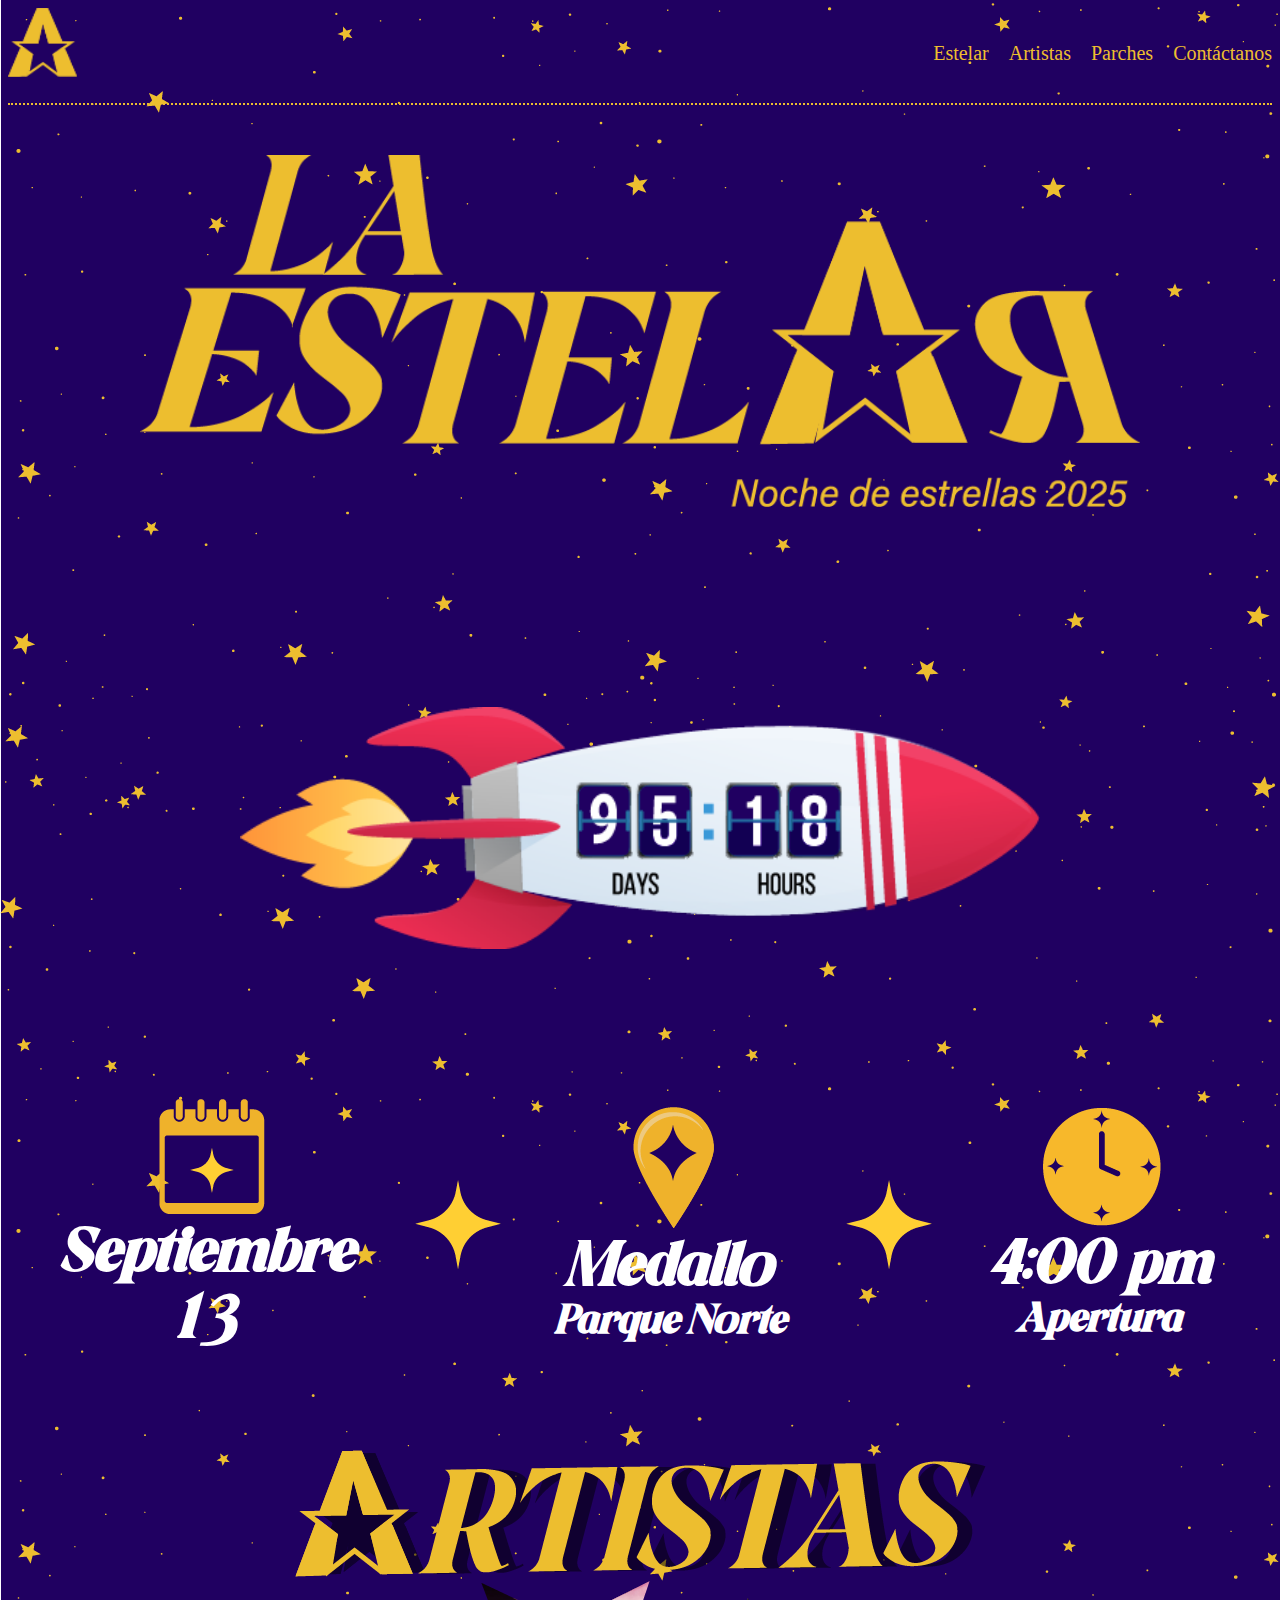
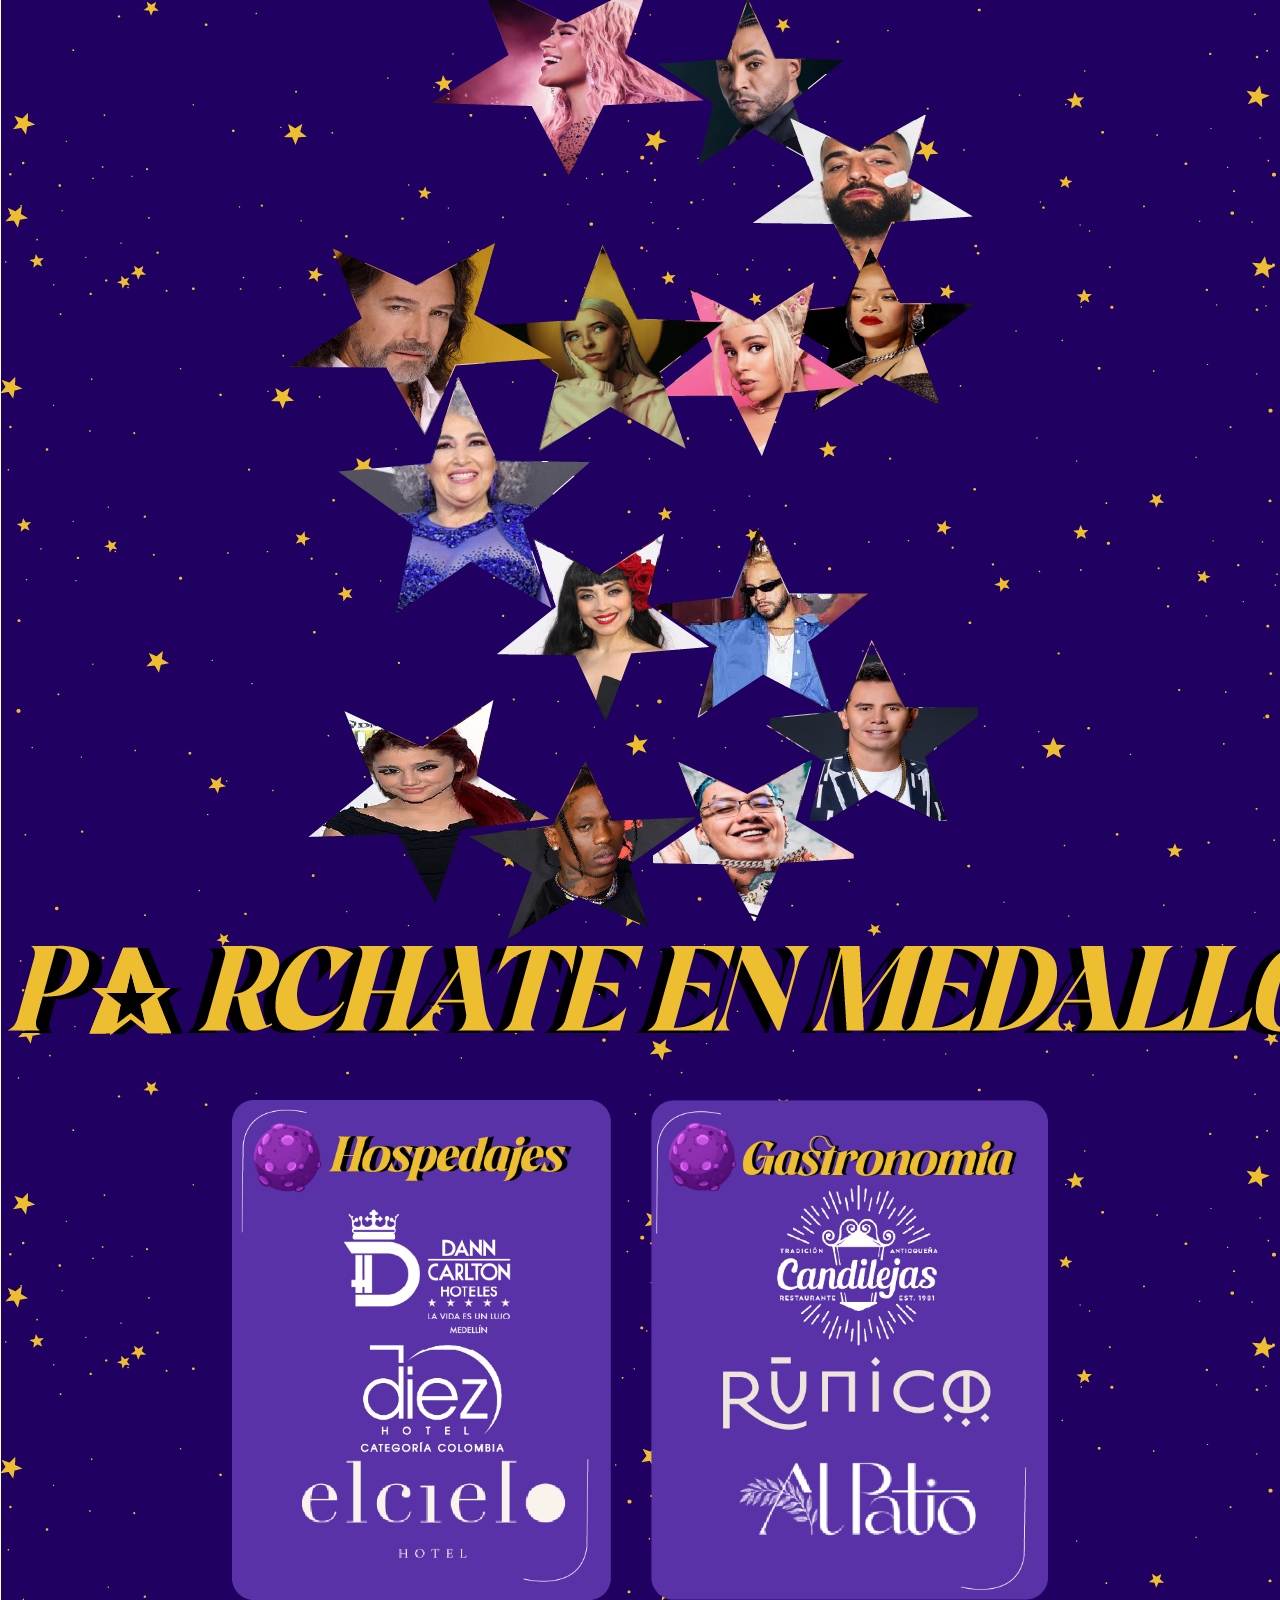
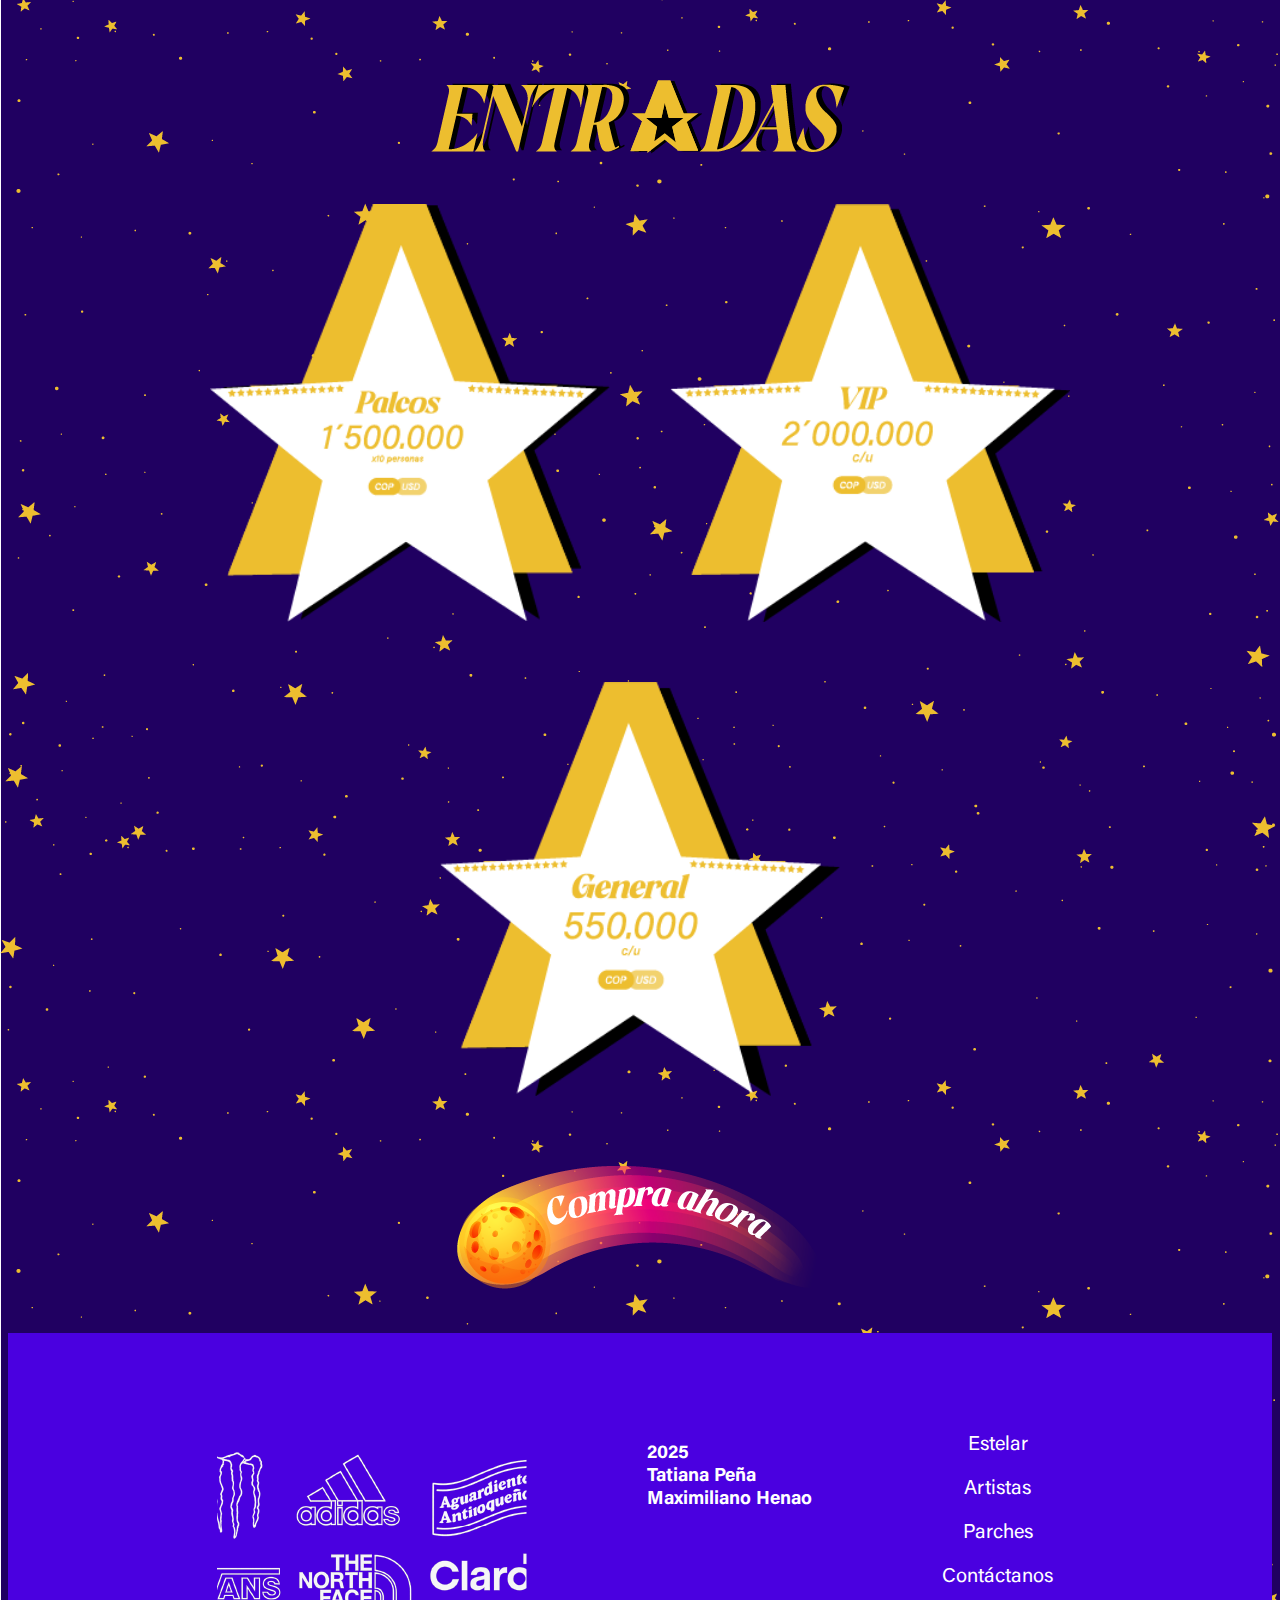
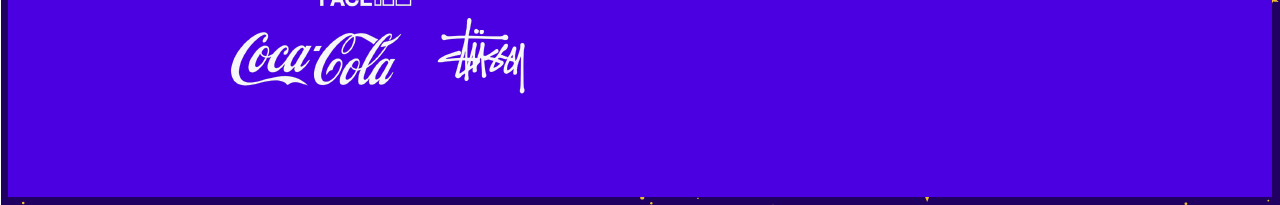
<file: index.html>
<!DOCTYPE html>
<html lang="es">

<head>
    <meta charset="UTF-8">
    <meta name="viewport" content="width=device-width, initial-scale=1.0">
    <title>LA ESTELAR</title>
    <link rel="stylesheet" type="text/css" href="./css/estilos.css">
</head>

<body>
    <header>
        <div class="container">
            <div id="logo">
                <img src="./img/Logo.png" alt="">
            </div>
            <div class="lista">
                <nav>
                    <a href="estelar.html">Estelar</a>
                    <a href="artistas.html">Artistas</a>
                    <a href="enlace">Parches</a>
                    <a href="enlace">Contáctanos</a>
                </nav>
            </div>
        </div>
    </header>

    <main>
        <div class="principal">
            <img src="./img/Nombre.png" alt="" >
            <div id="cohete">
                <img src="./img/cohete.png" alt="">
            </div>
        </div>

        <div class="info">
            <div class="casilla">
                <img src="./img/Calendario.png" alt="">
                <div>
                    <h1>Septiembre <br> 13 </h1>
                </div>

            </div>
            <img src="./img/estrellita.png" alt="">
            <div class="casilla">
                <img src="./img/marcador.png" alt="">
                <div>
                    <h1>Medallo</h1>
                    <h3>Parque Norte</h3>
                </div>

            </div>
            <img src="./img/estrellita.png" alt="">
            <div class="casilla">
                <img src="./img/reloj.png" alt="">
                    <h1>4:00 pm            </h1> 
                    <h3>Apertura</h3>

            </div>
        </div>
    </main>
    <article class="artistas">
            <img src="./img/Artistas.png">
            <img src="img/estreartistas.png">
    </article>
    <section>
        <img src="./img/parches.png" class="imgpc">
        <img src="./img/celuparchate.png" class="imgcelular">
        <div class="parches">
            <img src="./img/hospedajes.png">
            <img src="./img/gastronomia .png">

        </div>

    </section>

    <section class="entradas">
        <img src="./img/Entradas titulo.png">
        <div class="boletas">
            <img src="./img/E Palcos.png">
            <img src="./img/E VIP.png">
            <img src="./img/E General.png">
            

        </div>

        <div class="compra">

            <img src="./img/Compra ahora.png">

        </div>






    </section>


    <footer>
        <div class="footer">
            <div>
                <img src="./img/patrocinadores.png">
            </div>

            <div class="autores">
                <h3>2025 <br> Tatiana Peña <br> Maximiliano Henao</h3>
            </div>

            <div>
                <nav>
                    <a href="enlace">Estelar</a>
                    <a href="enlace">Artistas</a>
                    <a href="enlace">Parches</a>
                    <a href="enlace">Contáctanos</a>
                </nav>

            </div>




        </div>







    </footer>




</body>


</html>
</file>
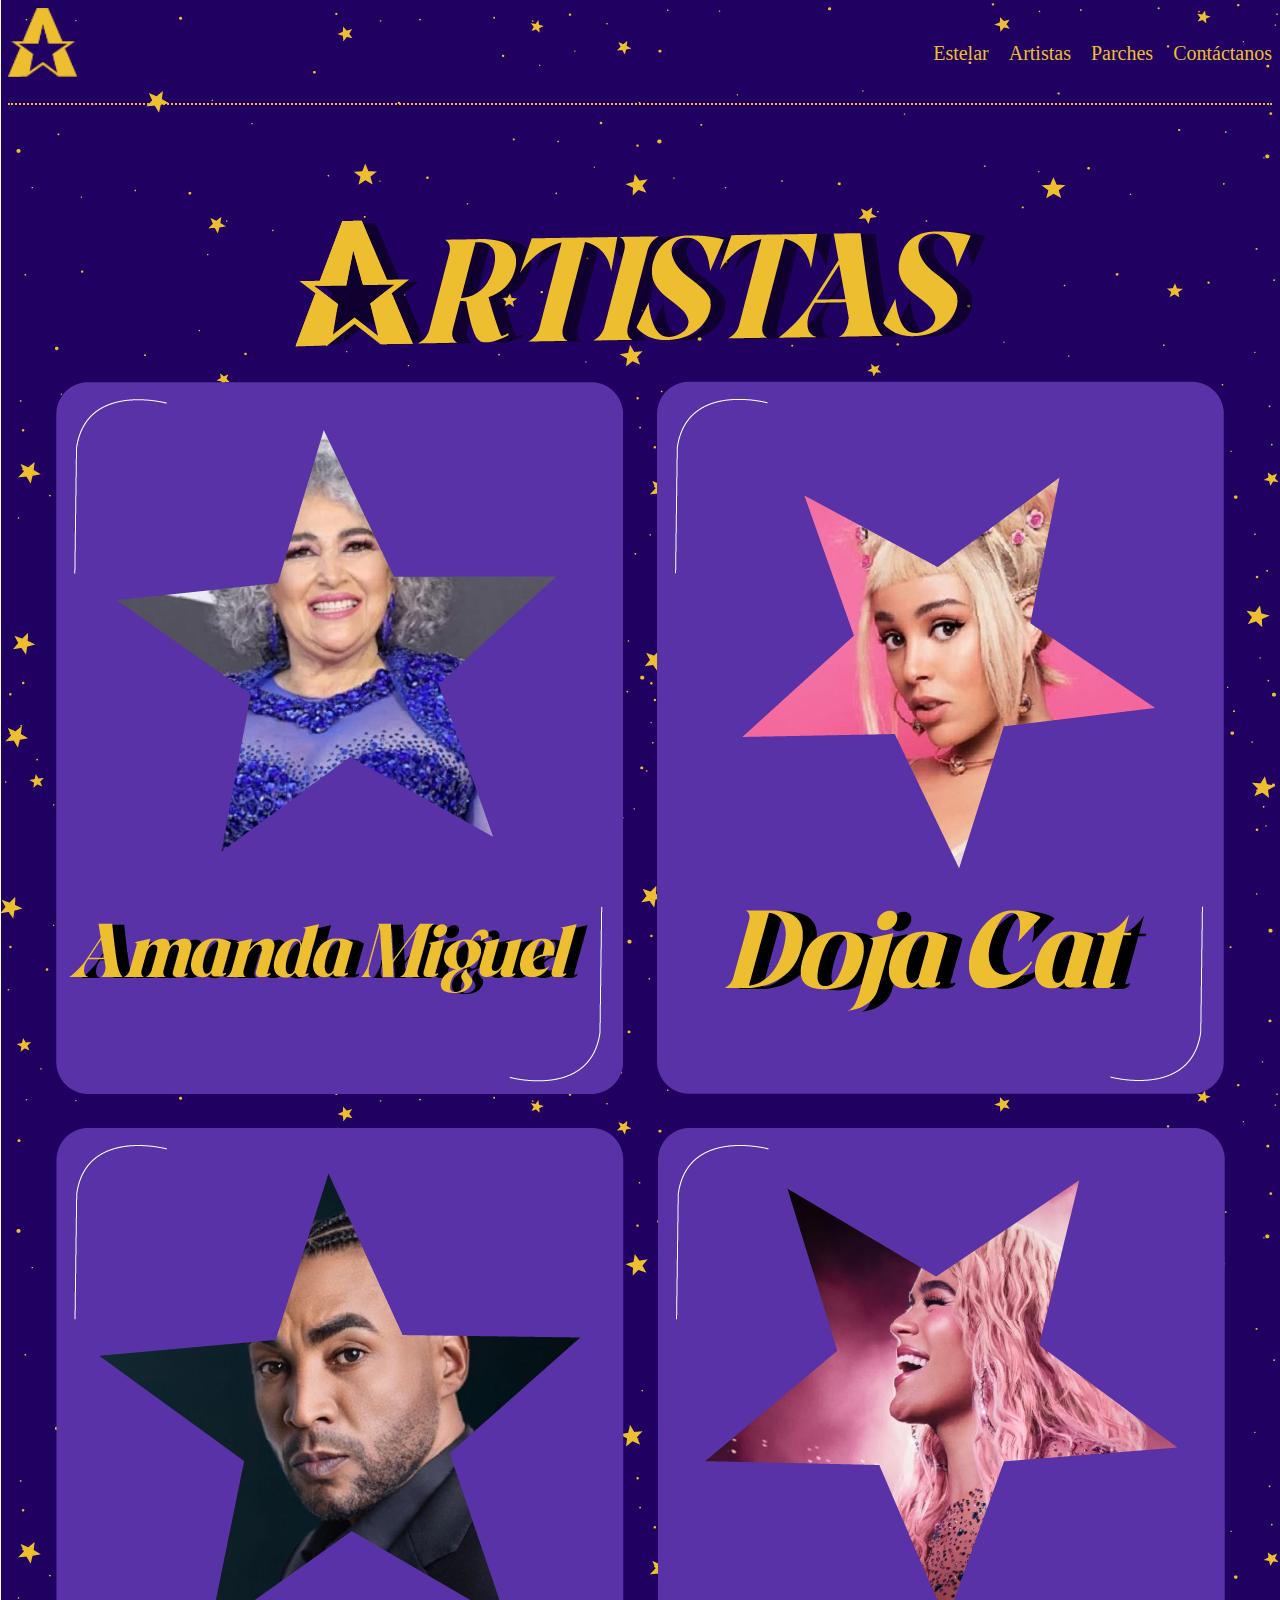
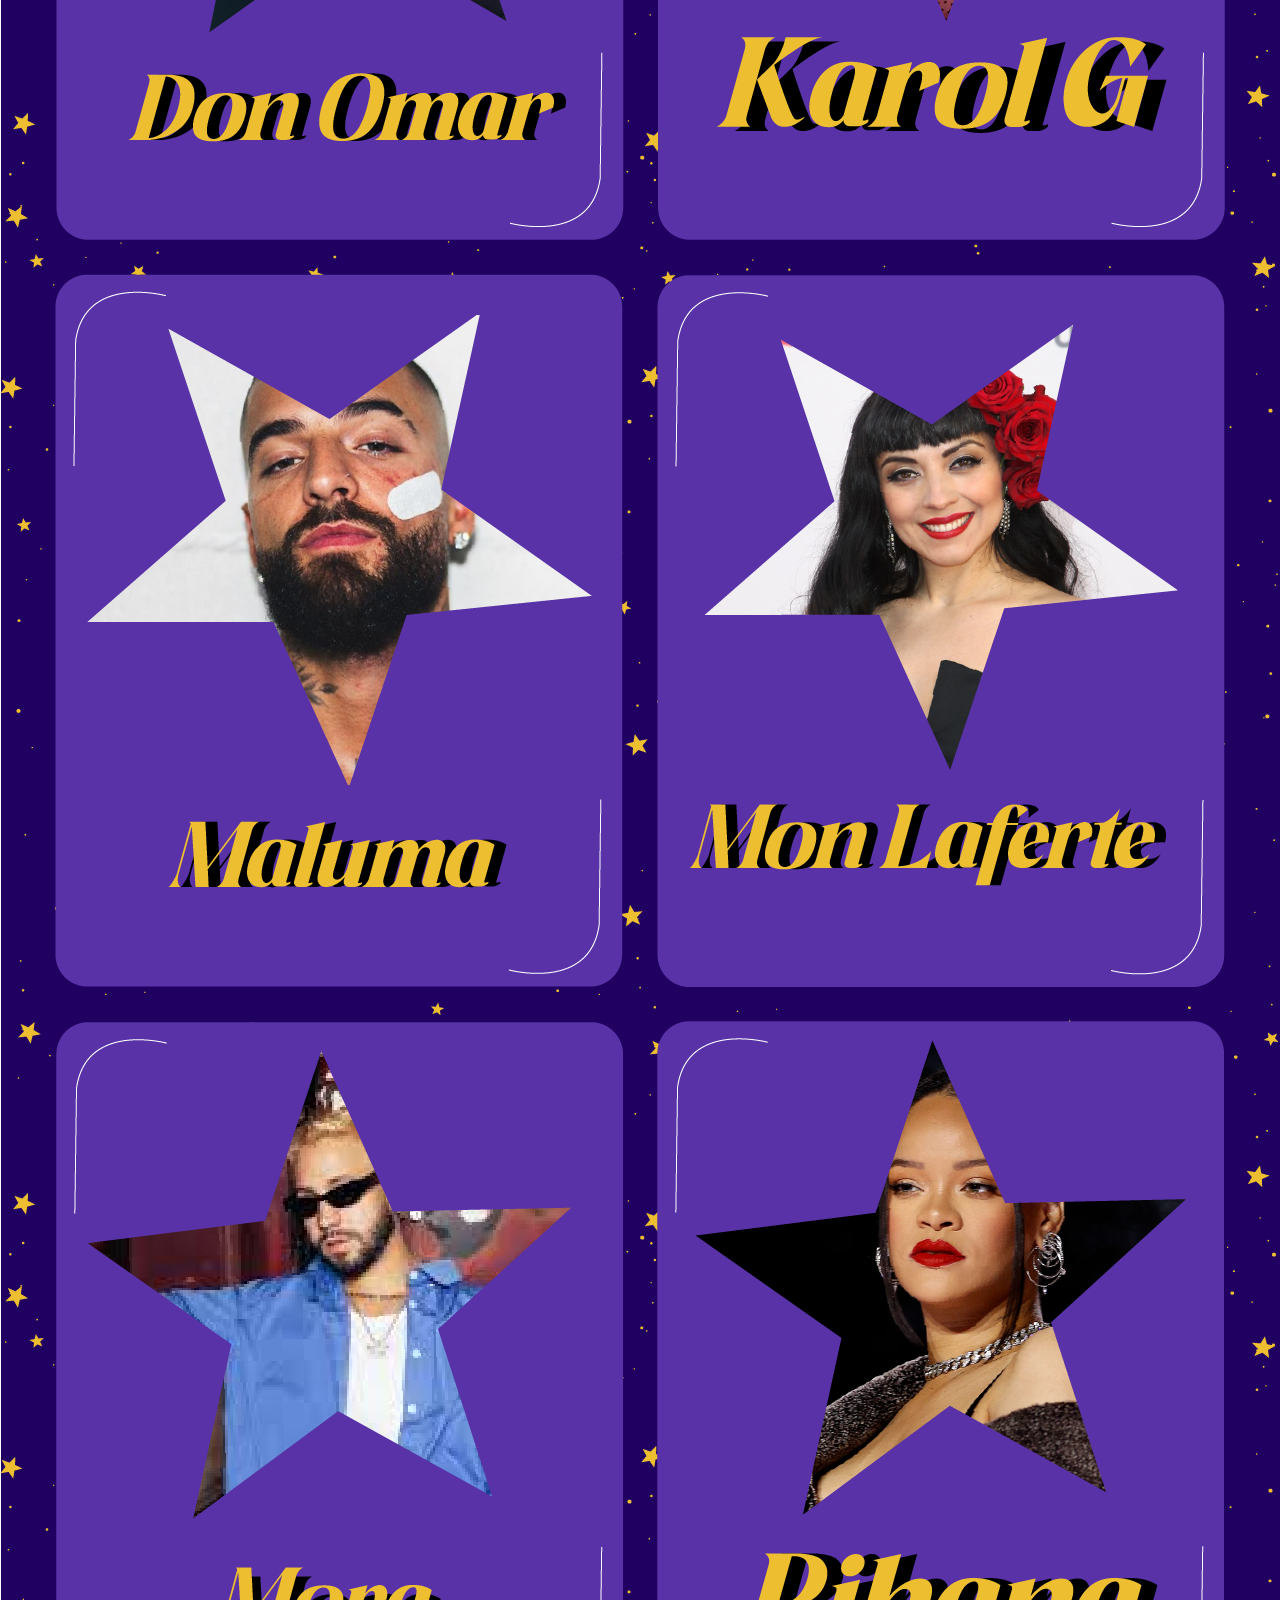
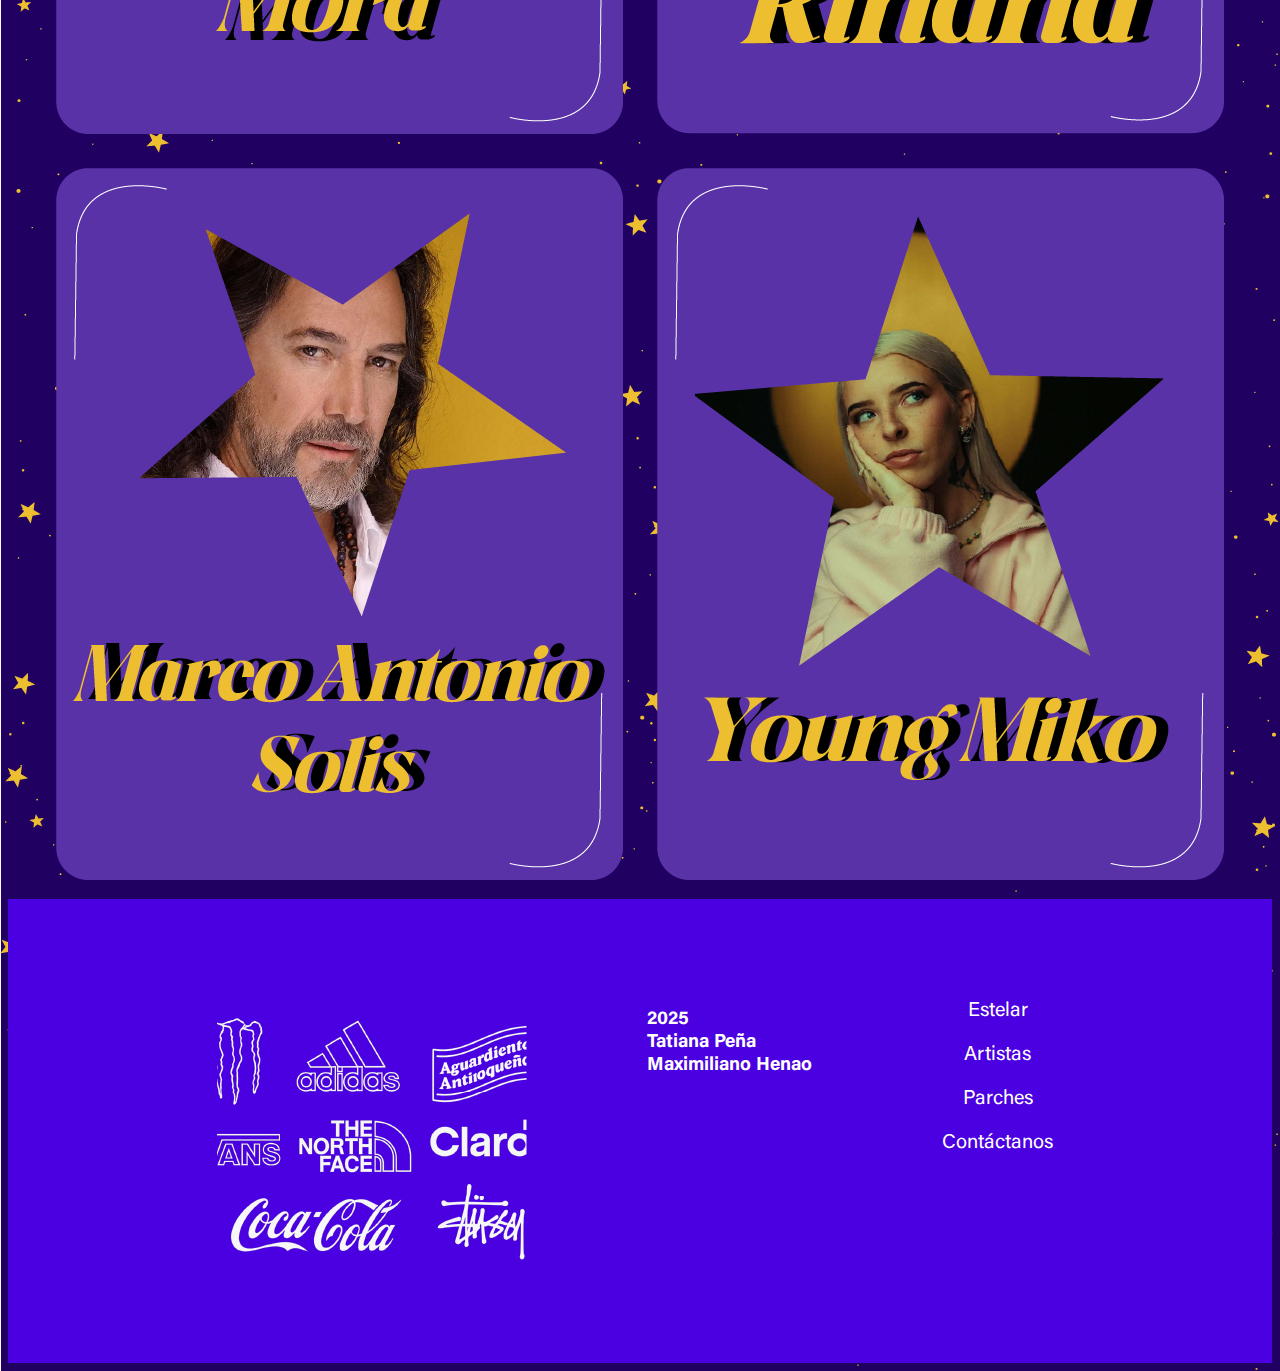
<file: artistas.html>
<!DOCTYPE html>
<html lang="es">

<head>
    <meta charset="UTF-8">
    <meta name="viewport" content="width=device-width, initial-scale=1.0">
    <title>Artistas</title>
    <link rel="stylesheet" type="text/css" href="./css/estilos.css">
</head>

<body>
    <header>
        <div class="container">
            <div id="logo">
                <img src="img/Logo.png" alt="">
            </div>
            <div class="lista">
                <nav>
                    <a href=".Estelar.html">Estelar</a>
                    <a href="artistas.html">Artistas</a>
                    <a href="enlace">Parches</a>
                    <a href="enlace">Contáctanos</a>
                </nav>
            </div>
        </div>
    </header>
    <main class="pagartistas">
        <img src="./img/Artistas.png">

        <div class="pagartistas">
            <a href=""><img src="./img/Amanda Miguel.png"></a>
            <a href=""><img src="./img/Doja cat.png"></a>
            <a href=""><img src="./img/Don Omar.png"></a>
           <a href=""><img src="./img/Karol.png"></a>
           <a href=""><img src="img/Maluma.png"></a>
            <a href=""><img src="img/Mon Laferte.png"></a>
            <a href=""><img src="img/Mora.png"></a>
            <a href=""><img src="img/Rihana.png"></a>
           <a href=""><img src="img/solis.png"></a>
            <a href=""><img src="img/young miko.png"></a>
        </div>


    </main>

    <footer>
        <div class="footer">
            <div>
                <img src="./img/patrocinadores.png">
            </div>

            <div class="autores">
                <h3>2025 <br> Tatiana Peña <br> Maximiliano Henao</h3>
            </div>

            <div>
                <nav>
                    <a href="enlace">Estelar</a>
                    <a href="enlace">Artistas</a>
                    <a href="enlace">Parches</a>
                    <a href="enlace">Contáctanos</a>
                </nav>

            </div>




        </div>







    </footer>


</body>

</html>
</file>
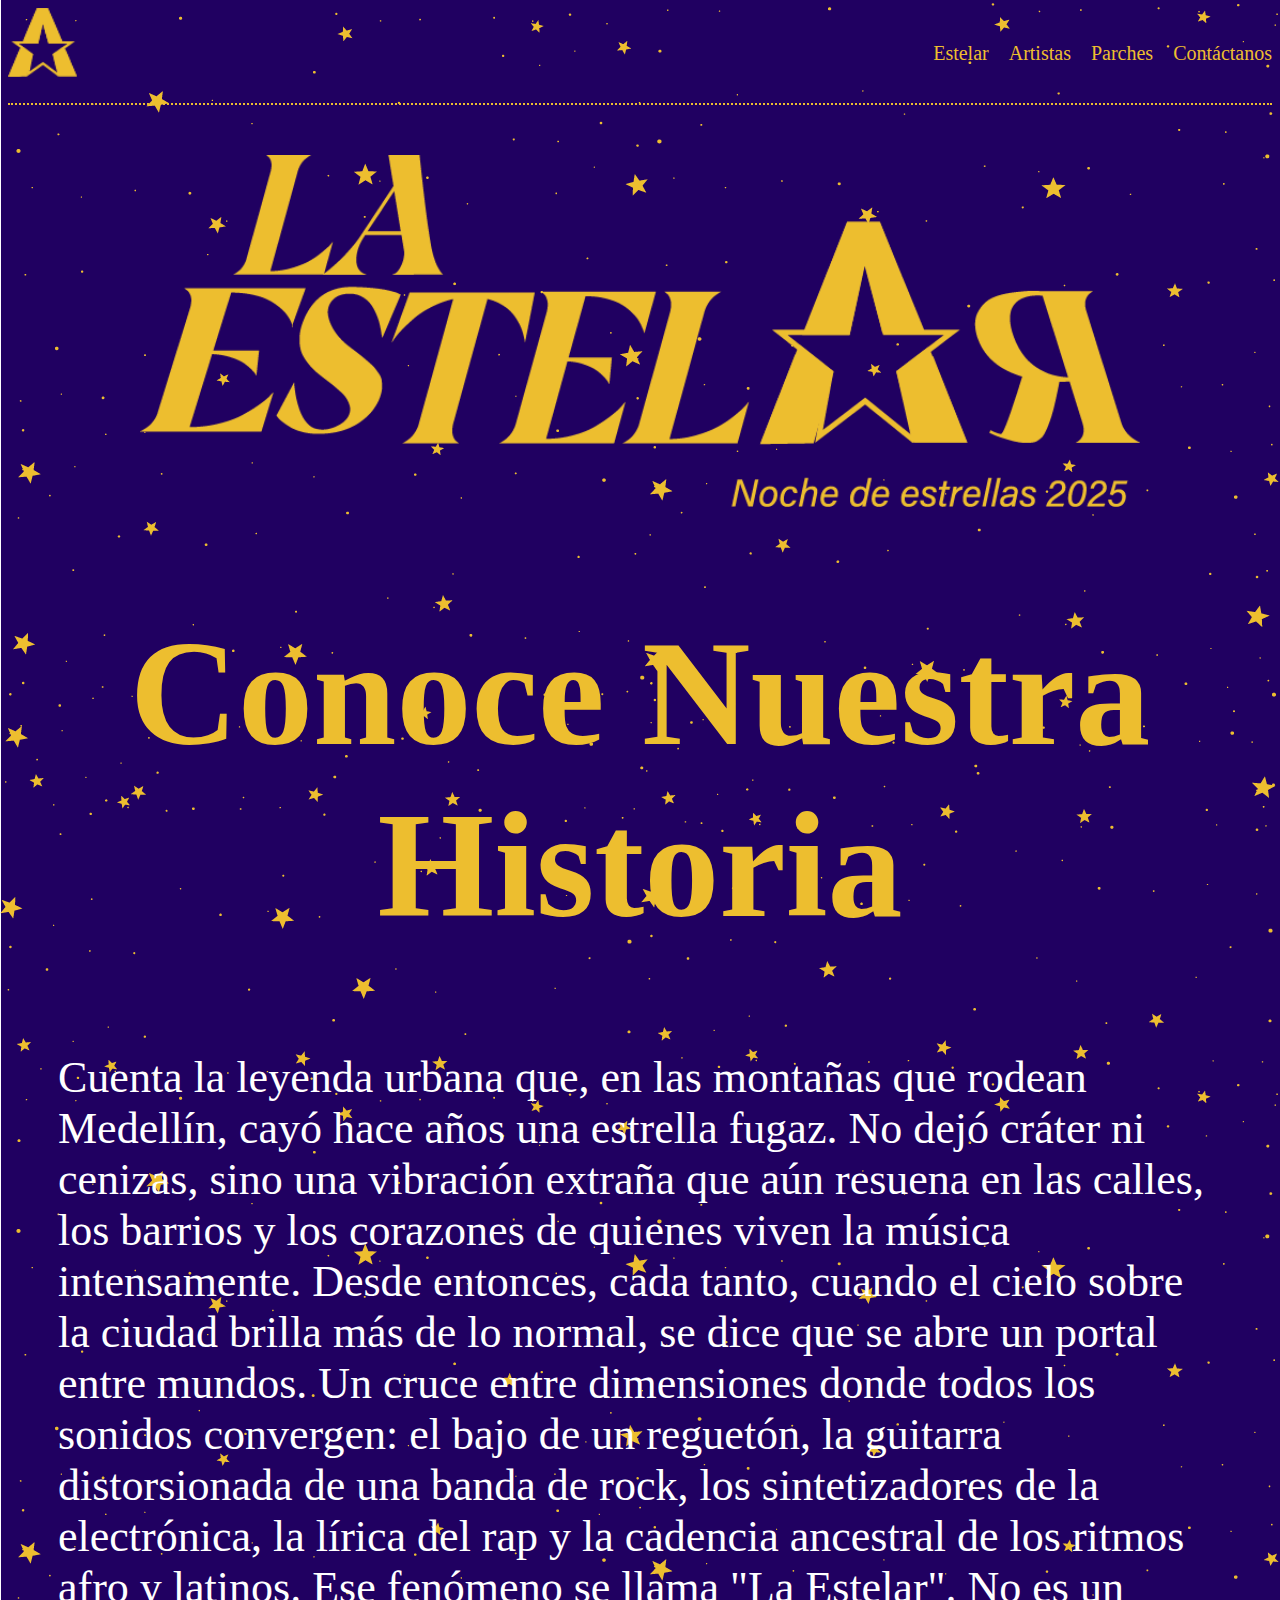
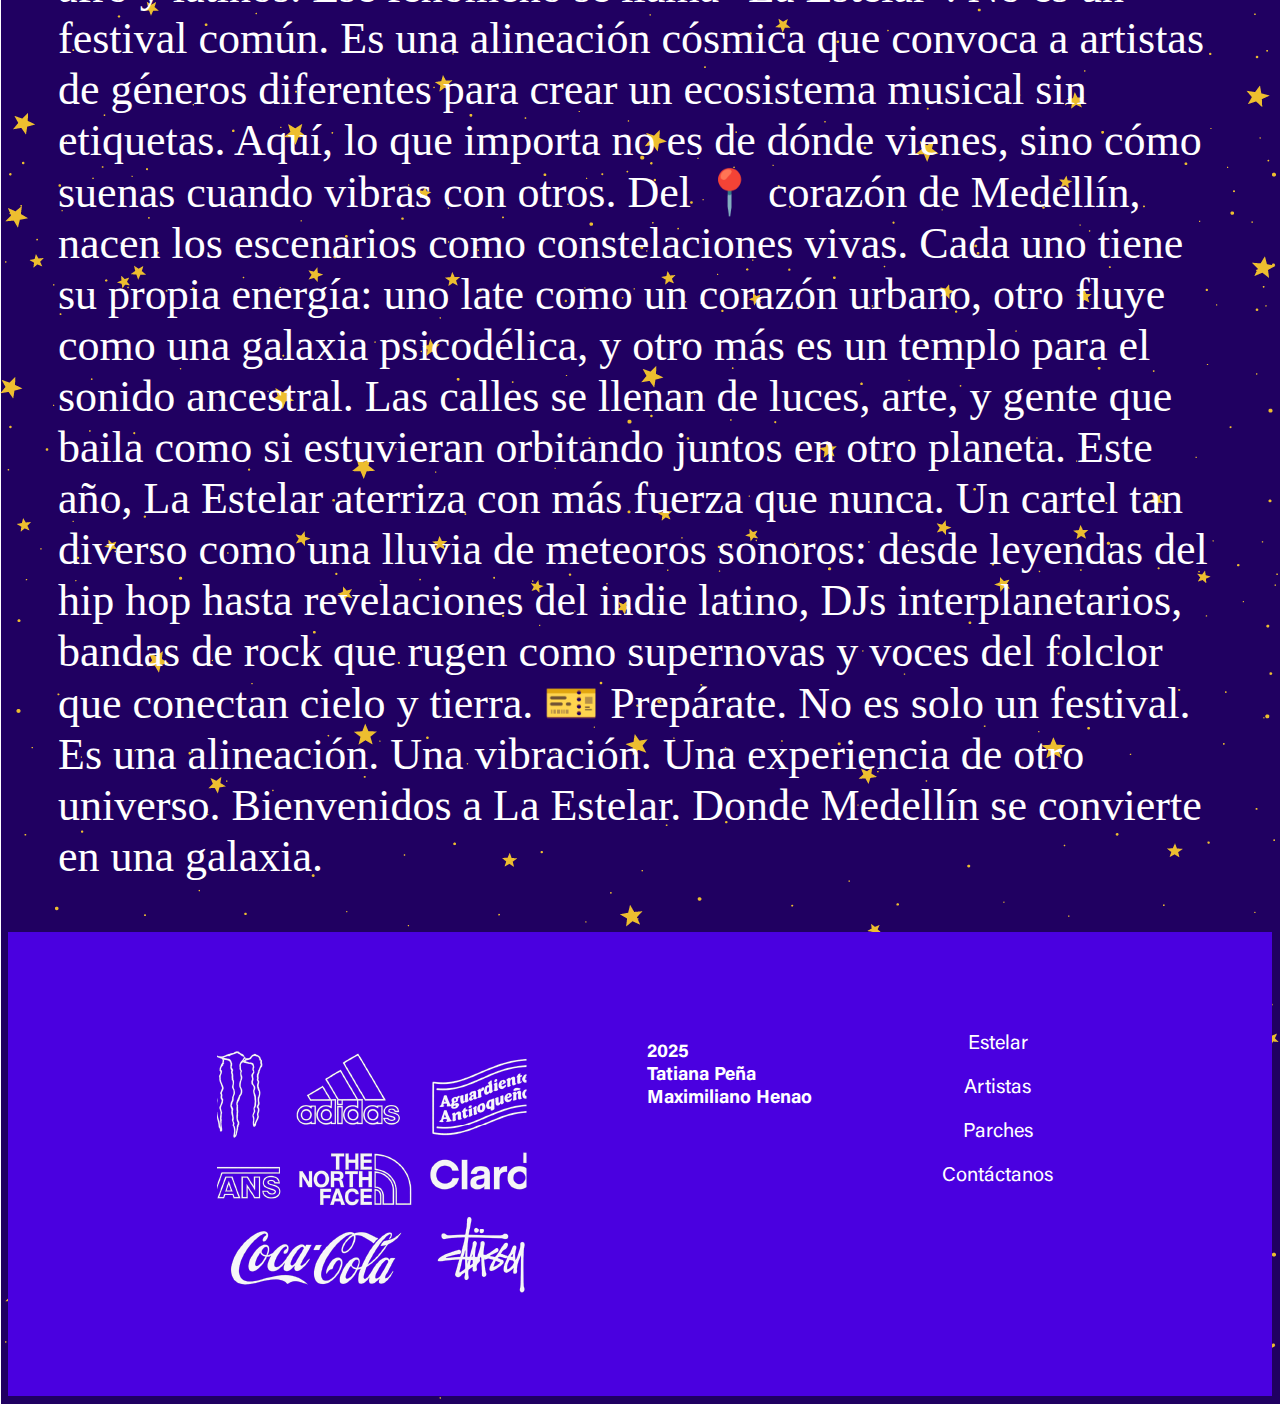
<file: Estelar.html>
<!DOCTYPE html>
<html lang="en">
<head>
    <meta charset="UTF-8">
    <meta http-equiv="X-UA-Compatible" content="IE=edge">
    <meta name="viewport" content="width=device-width, initial-scale=1.0">
    <title>ESTELAR</title>
    <link rel="stylesheet" type="text/css" href="./css/estilos.css">

</head>
<body>
    
<header>
    <div class="container">
        <div id="logo">
            <img src="./img/Logo.png" alt="">
        </div>
        <div class="lista">
            <nav>
                <a href="enlace">Estelar</a>
                <a href=".artistas.html">Artistas</a>
                <a href="enlace">Parches</a>
                <a href="enlace">Contáctanos</a>
            </nav>
        </div>
    </div>
    


</header>

<main>
    <div class="principal">
        <img src="./img/Nombre.png" alt="" >

    </div>



<div class="Barney">

        <h1 >Conoce Nuestra Historia</h1>

 <p>
    Cuenta la leyenda urbana que, en las montañas que rodean Medellín, cayó hace años una estrella fugaz. No dejó cráter ni cenizas, sino una vibración extraña que aún resuena en las calles, los barrios y los corazones de quienes viven la música intensamente.

    Desde entonces, cada tanto, cuando el cielo sobre la ciudad brilla más de lo normal, se dice que se abre un portal entre mundos. Un cruce entre dimensiones donde todos los sonidos convergen: el bajo de un reguetón, la guitarra distorsionada de una banda de rock, los sintetizadores de la electrónica, la lírica del rap y la cadencia ancestral de los ritmos afro y latinos.
    
    Ese fenómeno se llama "La Estelar".
    
    No es un festival común. Es una alineación cósmica que convoca a artistas de géneros diferentes para crear un ecosistema musical sin etiquetas. Aquí, lo que importa no es de dónde vienes, sino cómo suenas cuando vibras con otros.
    
    Del 📍 corazón de Medellín, nacen los escenarios como constelaciones vivas. Cada uno tiene su propia energía: uno late como un corazón urbano, otro fluye como una galaxia psicodélica, y otro más es un templo para el sonido ancestral. Las calles se llenan de luces, arte, y gente que baila como si estuvieran orbitando juntos en otro planeta.
    
    Este año, La Estelar aterriza con más fuerza que nunca. Un cartel tan diverso como una lluvia de meteoros sonoros: desde leyendas del hip hop hasta revelaciones del indie latino, DJs interplanetarios, bandas de rock que rugen como supernovas y voces del folclor que conectan cielo y tierra.
    
    🎫 Prepárate. No es solo un festival. Es una alineación. Una vibración. Una experiencia de otro universo.
    
    Bienvenidos a La Estelar. Donde Medellín se convierte en una galaxia.
 </p>
 
</div>
 
 
 
 
    </main>



    <footer>
        <div class="footer">
            <div>
                <img src="./img/patrocinadores.png">
            </div>

            <div class="autores">
                <h3>2025 <br> Tatiana Peña <br> Maximiliano Henao</h3>
            </div>

            <div>
                <nav>
                    <a href="enlace">Estelar</a>
                    <a href="enlace">Artistas</a>
                    <a href="enlace">Parches</a>
                    <a href="enlace">Contáctanos</a>
                </nav>

            </div>




        </div>







    </footer>







</body>
</html>
</file>
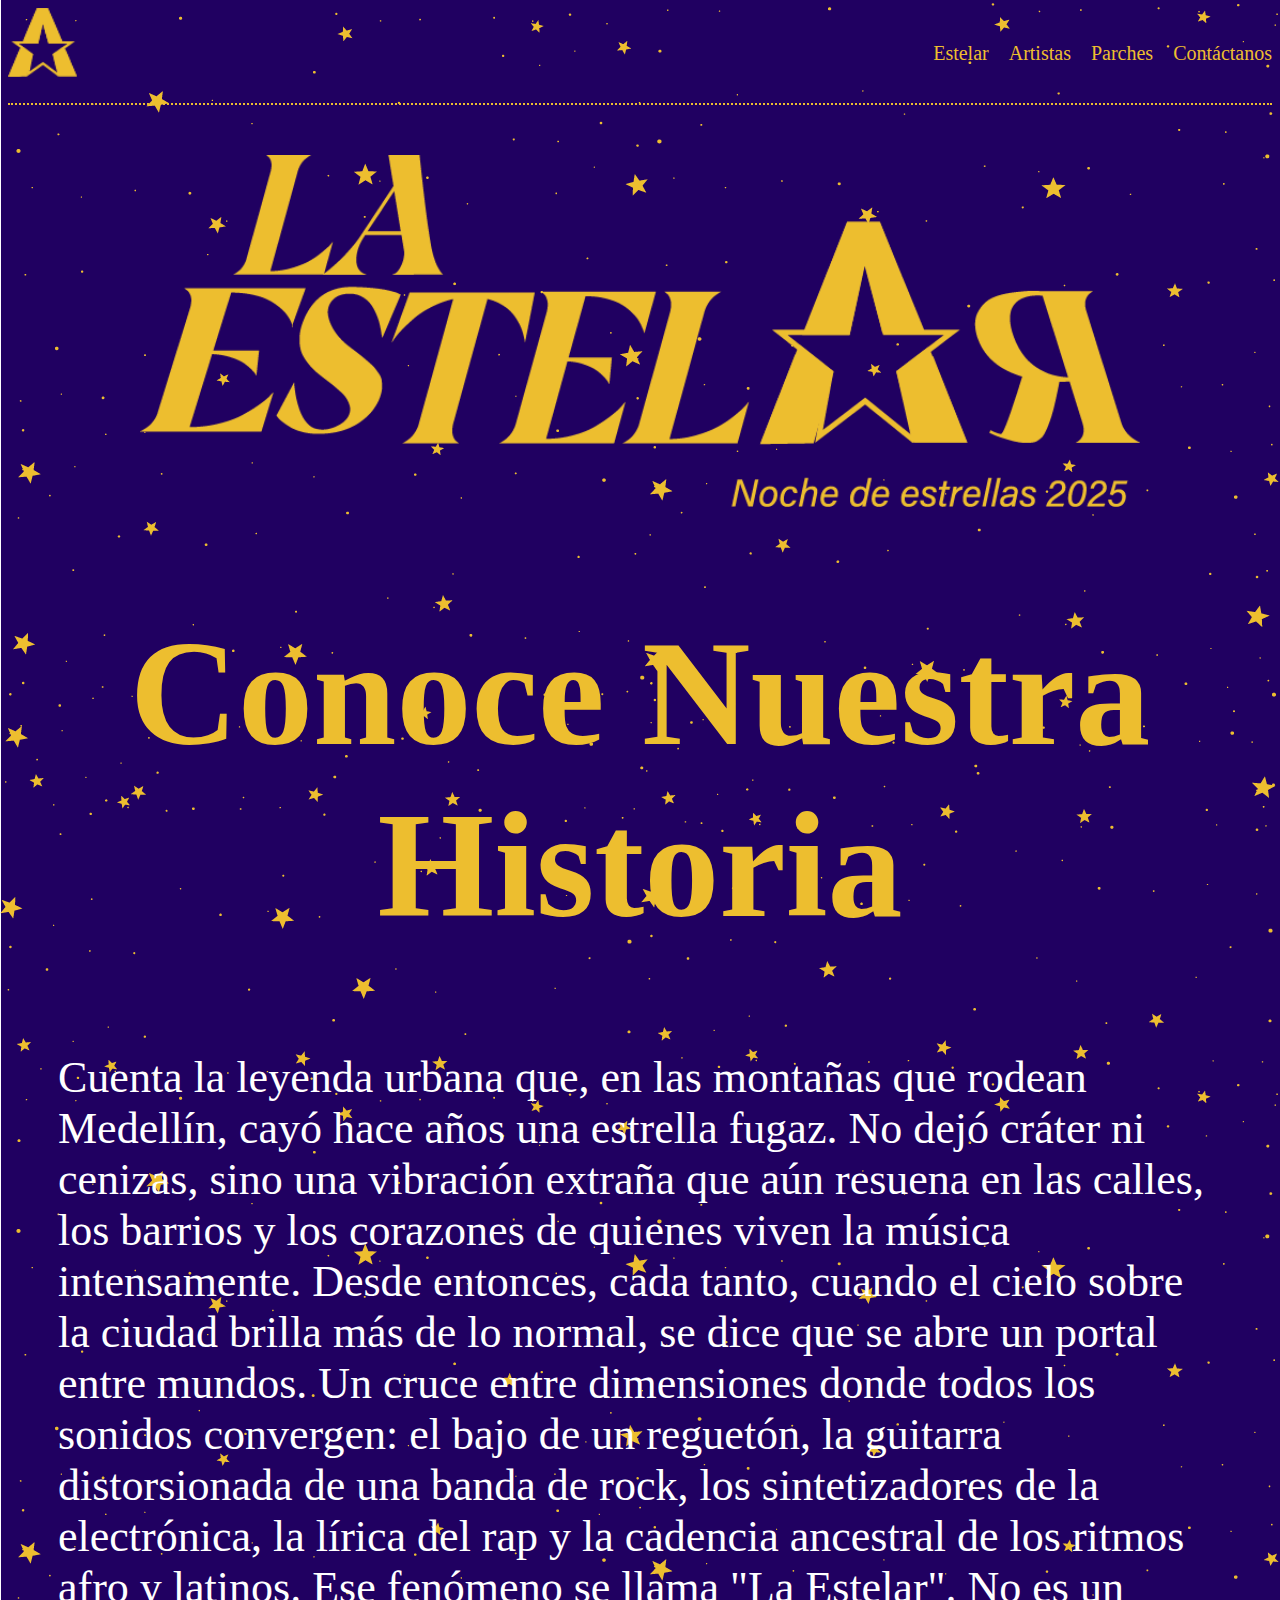
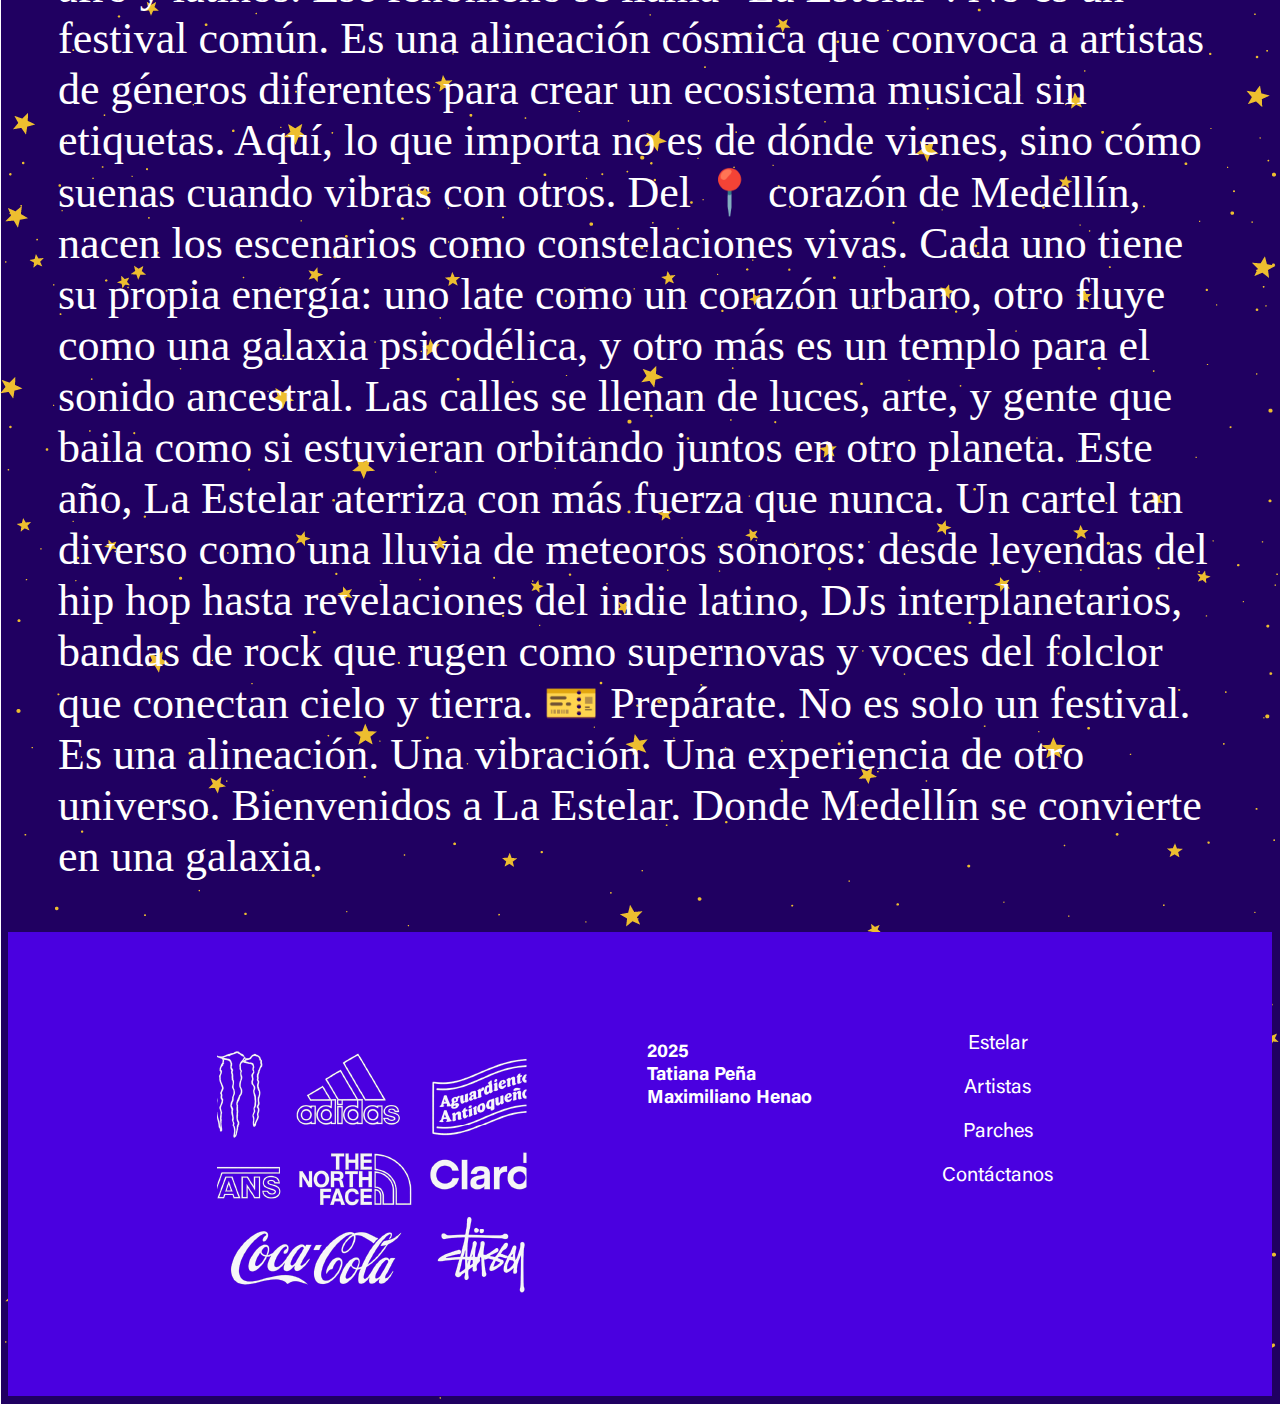
<file: estelar.html>
<!DOCTYPE html>
<html lang="en">
<head>
    <meta charset="UTF-8">
    <meta http-equiv="X-UA-Compatible" content="IE=edge">
    <meta name="viewport" content="width=device-width, initial-scale=1.0">
    <title>ESTELAR</title>
    <link rel="stylesheet" type="text/css" href="./css/estilos.css">

</head>
<body>
    
<header>
    <div class="container">
        <div id="logo">
            <img src="./img/Logo.png" alt="">
        </div>
        <div class="lista">
            <nav>
                <a href="enlace">Estelar</a>
                <a href=".artistas.html">Artistas</a>
                <a href="enlace">Parches</a>
                <a href="enlace">Contáctanos</a>
            </nav>
        </div>
    </div>
    


</header>

<main>
    <div class="principal">
        <img src="./img/Nombre.png" alt="" >

    </div>



<div class="Barney">

        <h1 >Conoce Nuestra Historia</h1>

 <p>
    Cuenta la leyenda urbana que, en las montañas que rodean Medellín, cayó hace años una estrella fugaz. No dejó cráter ni cenizas, sino una vibración extraña que aún resuena en las calles, los barrios y los corazones de quienes viven la música intensamente.

    Desde entonces, cada tanto, cuando el cielo sobre la ciudad brilla más de lo normal, se dice que se abre un portal entre mundos. Un cruce entre dimensiones donde todos los sonidos convergen: el bajo de un reguetón, la guitarra distorsionada de una banda de rock, los sintetizadores de la electrónica, la lírica del rap y la cadencia ancestral de los ritmos afro y latinos.
    
    Ese fenómeno se llama "La Estelar".
    
    No es un festival común. Es una alineación cósmica que convoca a artistas de géneros diferentes para crear un ecosistema musical sin etiquetas. Aquí, lo que importa no es de dónde vienes, sino cómo suenas cuando vibras con otros.
    
    Del 📍 corazón de Medellín, nacen los escenarios como constelaciones vivas. Cada uno tiene su propia energía: uno late como un corazón urbano, otro fluye como una galaxia psicodélica, y otro más es un templo para el sonido ancestral. Las calles se llenan de luces, arte, y gente que baila como si estuvieran orbitando juntos en otro planeta.
    
    Este año, La Estelar aterriza con más fuerza que nunca. Un cartel tan diverso como una lluvia de meteoros sonoros: desde leyendas del hip hop hasta revelaciones del indie latino, DJs interplanetarios, bandas de rock que rugen como supernovas y voces del folclor que conectan cielo y tierra.
    
    🎫 Prepárate. No es solo un festival. Es una alineación. Una vibración. Una experiencia de otro universo.
    
    Bienvenidos a La Estelar. Donde Medellín se convierte en una galaxia.
 </p>
 
</div>
 
 
 
 
    </main>



    <footer>
        <div class="footer">
            <div>
                <img src="./img/patrocinadores.png">
            </div>

            <div class="autores">
                <h3>2025 <br> Tatiana Peña <br> Maximiliano Henao</h3>
            </div>

            <div>
                <nav>
                    <a href="enlace">Estelar</a>
                    <a href="enlace">Artistas</a>
                    <a href="enlace">Parches</a>
                    <a href="enlace">Contáctanos</a>
                </nav>

            </div>




        </div>







    </footer>







</body>
</html>
</file>
<file: css/estilos.css>
@font-face {
  font-family: "hola";
  src: url("../fuente/letraprincipal.ttf") format("truetype");
}

@font-face {
  font-family: "adios";
  src: url("../fuente/letrasegundaria.ttf") format("truetype");
}
* {
    box-sizing: border-box;
    padding: 0%;
}

body {
    background-image: url(../img/fondo\ estrellas.png);
}

header {
    border-bottom: #EDBE2F 2px dotted;
    padding-bottom: 5px;
}

.principal {
    margin: 50px auto;
}

header div {
    display: flex;
    justify-content: space-between;
    align-items: center;
}

header img {
    width: 70px !important;
    height: 70px;
    margin-right: 15px;
    margin-bottom: 20px;
}

header nav {
    display: flex;
    gap: 20px;
}

header nav a {
    font-size: 20px;
    text-decoration: none;
    color: #EDBE2F;
}

.lista a:hover {
    text-decoration: dotted;
    color: #ffffff;
}

.principal {
    display: flex;
    flex-direction: column;
    align-items: center;
}

.principal img {
    width: 1000px;
}

#cohete {
    height: 100%;
    display: flex;
    flex-direction: column;
    align-items: center;
    margin-top: 200px;
    margin-bottom: 100px;
}

#cohete img {
    height: 30px auto;
    width: 800px;
}

.info h1 {
    color:
        #ffffff;
    font-size: 60px;
    padding: 0%;
    margin: 0%;
    font-family: "hola";

}

.info h3 {
    color:
        #ffffff;
    font-size: 40px;
    padding: 0%;
    margin: 0%;
    font-family: "hola";

}

.info {
    display: flex;
    align-items: center;
    justify-content: space-evenly;
}

.casilla {
text-align: center;
}

#apertura {
    display: flex;
    flex-wrap: wrap
}


.artistas {
    text-align: center;

}

.parches {
    display: flex;
    align-items: center;
    justify-content: center;
    margin: 40px;
}

#parchestitulo {
    height: 80px;
}

.parches img {
    height: 500px;
    margin: 20px;
}

.entradas {
    display: flex;
    align-items: center;
    flex-wrap: wrap;
    justify-content: center;
}

.entradas img {
    margin: 20px;
}

.boletas img {
    width: 400px;
    margin: 30px;
}

.boletas {
    display: flex;
    justify-content: center;
    flex-wrap: wrap;
}

.compra {
    margin: 20px;
}

.pagartistas {
    text-align: center;
}

.pagartistas div {
    text-align: center;
}
.pagartistas a :hover {
    width: 550px;

}

.pagartistas img {
    margin: 15px; 
}
footer {
    width: 100%;
    background: #4A00E0 url(../img/footer_2.png);
    padding-top: 30px;
}

.footer {
    display: flex;
    flex-wrap: wrap;
    justify-content: center;
    padding: 0%;
}

.footer div {
    margin: 60px;
}

footer nav {
    display: flex;
    flex-direction: column;
    text-align: center;
    font-family: "adios";
}

footer nav a {
    font-size: 20px;
    text-decoration: none;
    color: #ffffff;
    margin: 10px;
}

footer nav a :hover {
    color: #EDBE2F; 
}

.autores h3 {
    color: #ffffff;
    font-family:"adios";
}

.Barney h1{
    color: #EDBE2F;

font-size: 150px;;
text-align: center;
}

.Barney p{

   color:#ffffff ; 
   font-size: 44px;
margin: 50px;


}

.Barney p{

   color:#ffffff ; 
   font-size: 44px;
margin: 50px;


}

@media(min-width:992px) {

    .imgcelular {
        display: none;
    }


}


@media(max-width:768px) {

    body {
        display: flex;
        flex-direction: column;
        justify-content: center;
        align-content: center;

    }

    #cohete img {
        width: 100%
    }


  .info {
    flex-direction: column;
    width: 100%;
  }

  .info div {
    margin: 10px;
  }

  .principal img {
    width: 100%;
  }

  .parches {
    width: 100%;
    display: block;
    margin: 0%;
  }

  .imgpc {
    display: none;

  }
  .imgcelular {
    display: block;
    width: 100%;
  }

  .artistas img{
    width: 100%;
    margin: 10px;
  }

  .pagartistas img {
    width: 100%;
  }

  
}
</file>
